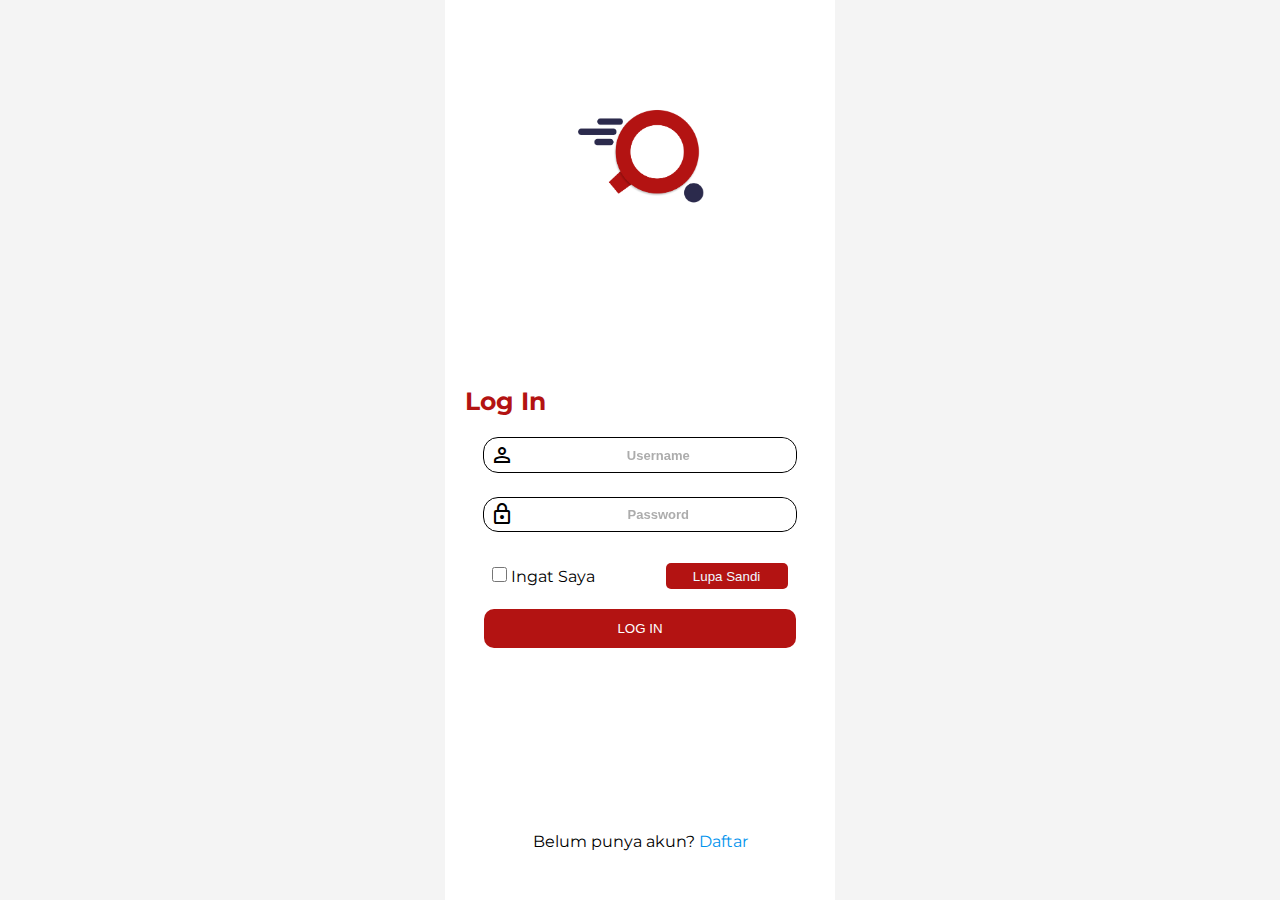
<file: index.html>
<!DOCTYPE html>
<html lang="en">
  <head>
    <meta charset="UTF-8" />
    <meta name="viewport" content="width=device-width, initial-scale=1.0" />
    <meta name="author" content="Andreas alex" />
    <meta name="description" content="Official website e-commerce LapaQ" />
    <link rel="icon" href="assets/img/logo lapaQ.svg" type="image/x-icon" />
    <link
      href="https://cdn.jsdelivr.net/npm/bootstrap@5.0.2/dist/css/bootstrap.min.css"
      rel="stylesheet"
      integrity="sha384-EVSTQN3/azprG1Anm3QDgpJLIm9Nao0Yz1ztcQTwFspd3yD65VohhpuuCOmLASjC"
      crossorigin="anonymous" />
    <link rel="stylesheet" href="./assets/css/login.css" />
    <link
      href="https://fonts.googleapis.com/css2?family=Material+Symbols+Outlined"
      rel="stylesheet" />

    <title>Lapaq - Homepage</title>
  </head>
  <body>
    <div class="container">
      <div class="logo">
        <img src="assets/img/lapaq-logo.png" alt="logo lapaq" />
      </div>
      <div class="form-login">
        <h3 id="login">Log In</h3>
        <form action="/login" method="post" id="login-form">
          <div class="username">
            <span class="material-symbols-outlined"> person </span>
            <input
              type="text"
              id="username"
              name="username"
              placeholder="Username"
              required />
          </div>
          <div class="password">
            <span class="material-symbols-outlined"> lock </span>
            <input
              type="password"
              id="password"
              name="password"
              placeholder="Password"
              required />
          </div>
          <div class="cta">
            <div class="cta-ingat-saya">
              <input type="checkbox" id="cb-ingat-saya" name="ingatSaya" />
              <label for="ingatSaya">Ingat Saya </label>
            </div>
            <button type="button" id="lupa-sandi">
              <a href="lupa-sandi">Lupa Sandi</a>
            </button>
          </div>
          <button type="submit" id="btn-login">LOG IN</button>
        </form>
      </div>
      <div class="saran">
        <span>Belum punya akun? <a href="register.html">Daftar</a></span>
      </div>
    </div>
  </body>

  <script
    src="https://cdn.jsdelivr.net/npm/bootstrap@5.0.2/dist/js/bootstrap.bundle.min.js"
    integrity="sha384-MrcW6ZMFYlzcLA8Nl+NtUVF0sA7MsXsP1UyJoMp4YLEuNSfAP+JcXn/tWtIaxVXM"
    crossorigin="anonymous"></script>
  <script src="./assets/js/login.js"></script>
</html>
</file>
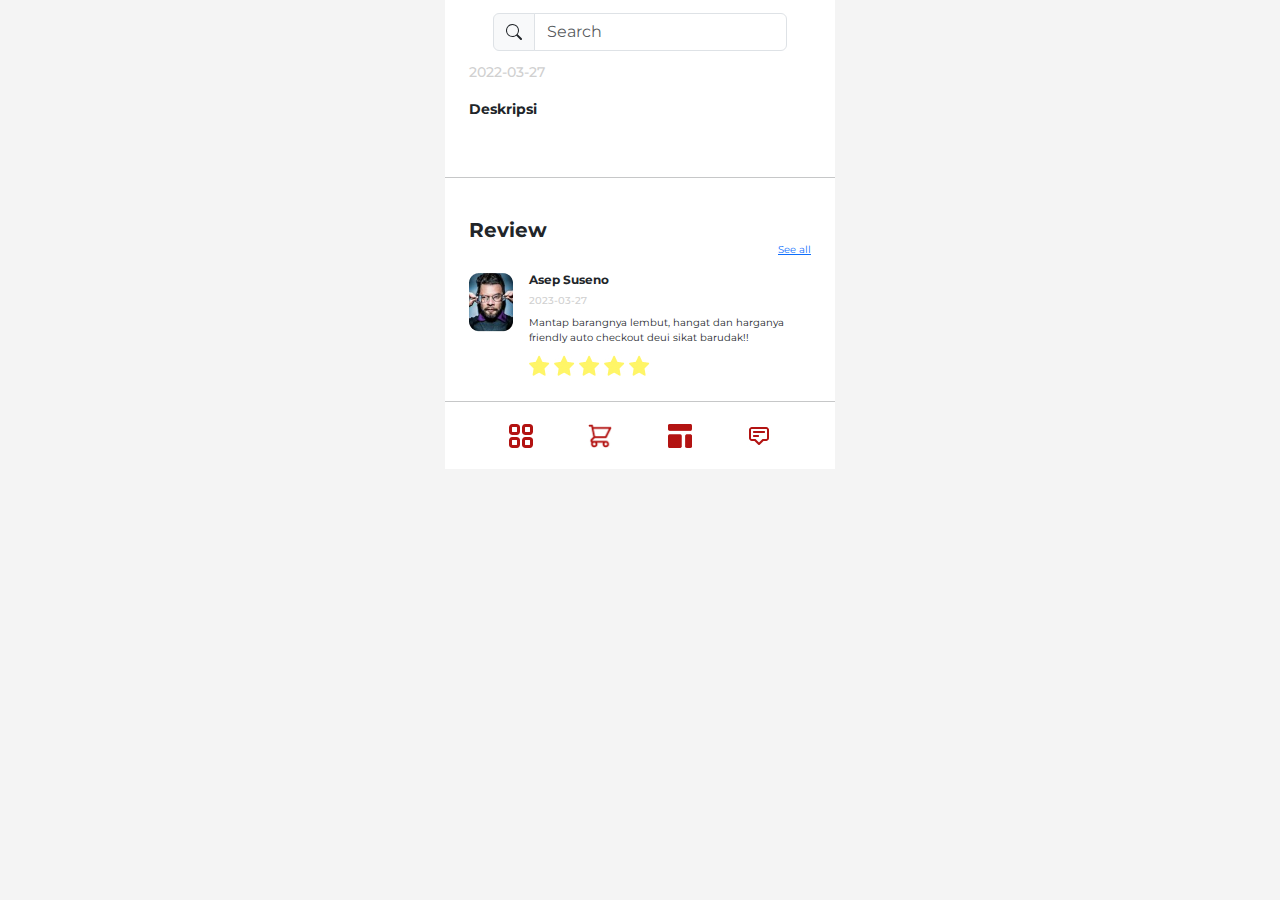
<file: catalog.html>
<!DOCTYPE html>
<html lang="en">
<head>
  <meta charset="UTF-8" />
  <meta name="viewport" content="width=device-width, initial-scale=1.0" />
  <meta name="author" content="Intan Nur Fathonah" />
  <meta name="description" content="Official website e-commerce LapaQ" />
  <link rel="icon" href="./assets/img/LapaQ - logo - svg.svg" type="image/x-icon"/>
  <link rel="stylesheet" href="./assets/plugin/bootstrap-5.3.2-dist/css/bootstrap.css"/>
    <link rel="stylesheet" href="./assets/plugin/bootstrap-5.3.2-dist/css/bootstrap.css"/>    
    <link rel="stylesheet" href="./assets/css/catalog.css">
    <title>Catalog Product</title>
</head>
<body>
  <section>
    <section class="container">
      <section class="form-search search-input">
          <nav class="navbar">
              <div class="container-fluid form-search">
                <form class="container-fluid">
                  <div class="input-group wrap-input">
                    <span class="input-group-text" id="basic-addon1">
                      <svg
                        xmlns="http://www.w3.org/2000/svg"
                        width="16"
                        height="16"
                        fill="currentColor"
                        class="bi bi-search"
                        viewBox="0 0 16 16"
                      >
                        <path
                          d="M11.742 10.344a6.5 6.5 0 1 0-1.397 1.398h-.001c.03.04.062.078.098.115l3.85 3.85a1 1 0 0 0 1.415-1.414l-3.85-3.85a1.007 1.007 0 0 0-.115-.1zM12 6.5a5.5 5.5 0 1 1-11 0 5.5 5.5 0 0 1 11 0z"
                        />
                      </svg>
                    </span>
                    <input
                      name="search"
                      type="text"
                      class="form-control"
                      placeholder="Search"
                      aria-label="Search"
                      id="search"
                      aria-describedby="basic-addon1"
                      style="width: 70%"
                    />
                  </div>
                </form>
              </div>
            </nav>
      </section>
      <section class="info-product">
        <div class="img-product" id="img-product"></div>
        <div class="title-product">
          <div class="name-product" id="name-product"></div>
          <div class="price-product" id="price-product"></div>
        </div>
        <div class="date-product">
          <h2>2022-03-27</h2>
        </div>
        <div class="desc-product" id="desc-product">
          <h2>Deskripsi</h2>
        </div>
        <div class="d-grid gap-2 btn-checkout" id="btn-checkout"></div>
      </section>  
      <hr class="hr_1">
      <section class="review-product">
        <div class="title-review">
          <h1>Review</h1>
        </div>
        <div class="seeall-review">
          <a href="#"><p>See all</p></a>
        </div>
        <div class="desc-review">
          <div class="user-avatar">
            <img src="./assets/img/LapaQ - Profil chat_1.jpg"/>
          </div>
          <div class="user-review">
            <div class="username"><h2>Asep Suseno</h2></div>
            <div class="date"><h3>2023-03-27</h3></div>
            <div class="text"><p>Mantap barangnya lembut, hangat dan harganya friendly auto checkout deui sikat barudak!!</p></div>
            <div class="stars">
              <img src="./assets/img/LapaQ - Star.jpg"/>
              <img src="./assets/img/LapaQ - Star.jpg"/>
              <img src="./assets/img/LapaQ - Star.jpg"/>
              <img src="./assets/img/LapaQ - Star.jpg"/>
              <img src="./assets/img/LapaQ - Star.jpg"/>
            </div>
          </div>
        </div>
      </section>
      <hr class="hr_2">
      <section class="footer">
        <section class="d-flex justify-content-evenly menu-bar">
          <div class="icon-menu">
            <a href="#"><img src="./assets/img/LapaQ - Icon_1.jpg"/></a>
          </div>
          <div class="icon-menu">
            <a href="#"><img src="./assets/img/LapaQ - icon_2.jpg"/></a>
          </div>
          <div class="icon-menu">
            <a href="#"><img src="./assets/img/LapaQ - icon_3.jpg"/></a>
          </div>
          <div class="icon-menu">
            <a href="#"><img src="./assets/img/LapaQ - icon_4.jpg"/></a>
          </div>
        </section>
      </section>
    </section>
  </section>
    <script src="assets/plugin/bootstrap-5.3.2-dist/js/bootstrap.js"></script>
    <script src="./assets/js/catalog.js"></script>
  </body>
</html>
</file>
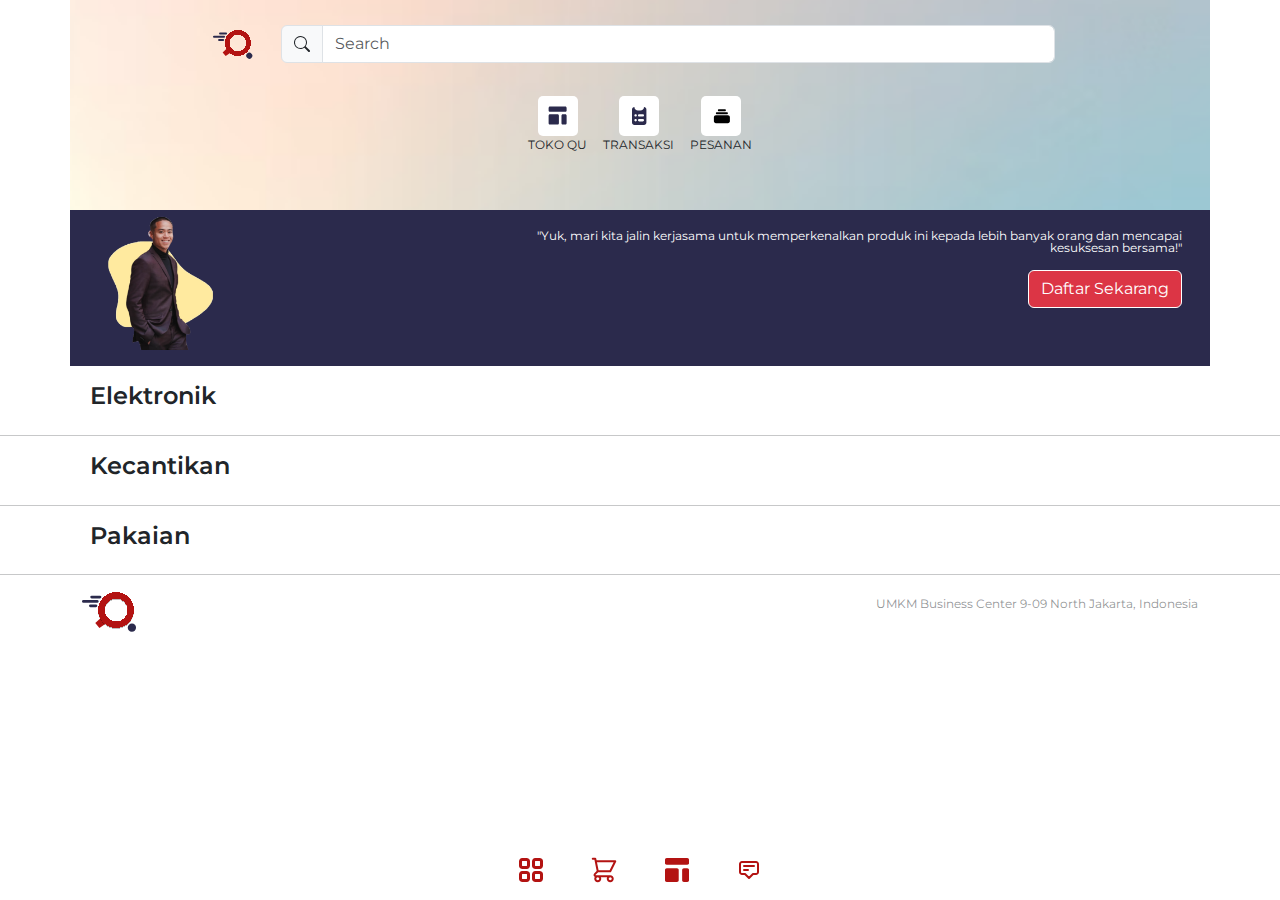
<file: home.html>
<!DOCTYPE html>
<html lang="en">
  <head>
    <meta charset="UTF-8" />
    <meta name="viewport" content="width=device-width, initial-scale=1.0" />
    <meta name="author" content="Muhammad Faozan" />
    <meta name="description" content="Official website e-commerce LapaQ" />
    <link rel="icon" href="assets/img/logo lapaQ.svg" type="image/x-icon" />
    <link
      rel="stylesheet"
      href="assets/plugin/bootstrap-5.3.2-dist/css/bootstrap.css"
    />
    <link rel="stylesheet" href="assets/css/home.css" />
    <title>Home</title>
  </head>
  <body>
    <div class="utama">
      <div class="cnt">
        <div
          class="container-lg px-0 bg py-3"
          style="background-image: url(assets/img/Rectangle\ 40.png)"
        >
          <!-- START SEARCH AND LOGO -->
          <nav class="navbar d-flex nav">
            <div>
              <a class="navbar-brand" href="#">
                <img
                  src="assets/img/logo lapaQ.svg"
                  alt="Bootstrap"
                  width="40"
                  height="40"
                />
              </a>
            </div>
            <div class="wrapper-input">
              <form class="container-fluid">
                <div class="input-group wrap-input">
                  <span class="input-group-text" id="basic-addon1">
                    <svg
                      xmlns="http://www.w3.org/2000/svg"
                      width="16"
                      height="16"
                      fill="currentColor"
                      class="bi bi-search"
                      viewBox="0 0 16 16"
                    >
                      <path
                        d="M11.742 10.344a6.5 6.5 0 1 0-1.397 1.398h-.001c.03.04.062.078.098.115l3.85 3.85a1 1 0 0 0 1.415-1.414l-3.85-3.85a1.007 1.007 0 0 0-.115-.1zM12 6.5a5.5 5.5 0 1 1-11 0 5.5 5.5 0 0 1 11 0z"
                      />
                    </svg>
                  </span>
                  <input
                    name="search"
                    type="text"
                    class="form-control"
                    placeholder="Search"
                    aria-label="Search"
                    id="search"
                    aria-describedby="basic-addon1"
                    style="width: 70%"
                  />
                </div>
              </form>
            </div>
          </nav>

          <!-- END LOGO AND SEARCH -->

          <!-- START NAV ICON -->

          <div class="container-fluid py-4">
            <div
              class="d-flex justify-content-center align-items-center text-center gap-3 mx-auto"
            >
              <div>
                <img src="assets/img/Group 143.svg" alt="" />
                <p>TOKO QU</p>
              </div>
              <div>
                <img src="assets/img/Group 144.svg" alt="" />
                <p>TRANSAKSI</p>
              </div>
              <div>
                <img src="assets/img/Group 145.svg" alt="" />
                <p>PESANAN</p>
              </div>
            </div>
          </div>
        </div>

        <!-- END NAV ICON -->

        <!-- START BANNER -->

        <div class="container-lg bg">
          <div class="d-flex">
            <div class="wrapper-img ms-2">
              <img
                class="imgA"
                src="assets/img/a42f837c-47f5-45ea-a69c-c249f5f93a9b-removebg-preview.png"
                alt=""
                width="140px"
              />
            </div>
            <div
              class="text-white text-end motivasi justify-content-center align-items-center ms-auto py-3 pe-3"
            >
              <p>
                "Yuk, mari kita jalin kerjasama untuk memperkenalkan produk ini
                kepada lebih banyak orang dan mencapai kesuksesan bersama!"
              </p>
              <button class="btn btn-danger border border-white">
                Daftar Sekarang
              </button>
            </div>
          </div>
        </div>
        <!-- END BANNER -->
        <div class="mt-3">
          <div class="container-lg">
          <h4 class="ms-2 fw-semibold">Elektronik</h4>
        </div>
        </div>

        <!-- START CARD PRODUCT -->

        <div style="width: 100%">
          <div class="spinner-border mx-auto" id="loading" role="status">
            <span class="visually-hidden">Loading...</span>
          </div>
        </div>
        <div
          class="row container-lg gap-2 d-flex justify-content-center align-items-center mx-auto"
          id="list-products"
        ></div>
        <hr />
        <div class="mt-3">
          <div class="container-lg">
            <h4 class="ms-2 fw-semibold">Kecantikan</h4>
          </div>
        </div>
        <div
          class="row container-lg gap-2 d-flex justify-content-center align-items-center mx-auto"
          id="list-kecantikan"
        ></div>
        <hr />
        <div class="mt-3">
          <div class="container-lg">
            <h4 class="ms-2 fw-semibold">Pakaian</h4>
          </div>
        </div>
        <div
          class="row container-lg gap-2 d-flex justify-content-center align-items-center mx-auto"
          id="list-pakaian"
        ></div>
        <hr />

        <!-- END CARD PRODUCT -->

        <!-- START FOOTER  -->
        <div
          class="container-lg footer d-flex align-items-center justify-content-center"
          style="padding-bottom: 80px"
        >
          <div>
            <img src="assets/img/logo lapaQ.svg" alt="logo" title="LapaQ" />
          </div>
          <div style="width: 50%" class="ms-auto text-end text-body-tertiary">
            <p>UMKM Business Center 9-09 North Jakarta, Indonesia</p>
          </div>
        </div>
        <!-- END FOOTER -->

        <!-- START NAVIGATION -->
        <div class="nav-bottom">
          <div
            class="d-flex gap-5 justify-content-center align-items-center"
            style="height: 60px"
          >
            <div>
              <img src="assets/img/grid (1).jpg" alt="" />
            </div>
            <div>
              <img src="assets/img/Vector (2).svg" alt="" />
            </div>
            <div>
              <img src="assets/img/Vector (3).svg" alt="" />
            </div>
            <div>
              <img src="assets/img/AnnotationOutline (1).svg" alt="" />
            </div>
          </div>
        </div>
        <!-- END NAVIGATION -->
      </div>
    </div>
    <script src="assets/plugin/bootstrap-5.3.2-dist/js/bootstrap.js"></script>
    <script src="assets/js/home.js"></script>
  </body>
</html>
</file>
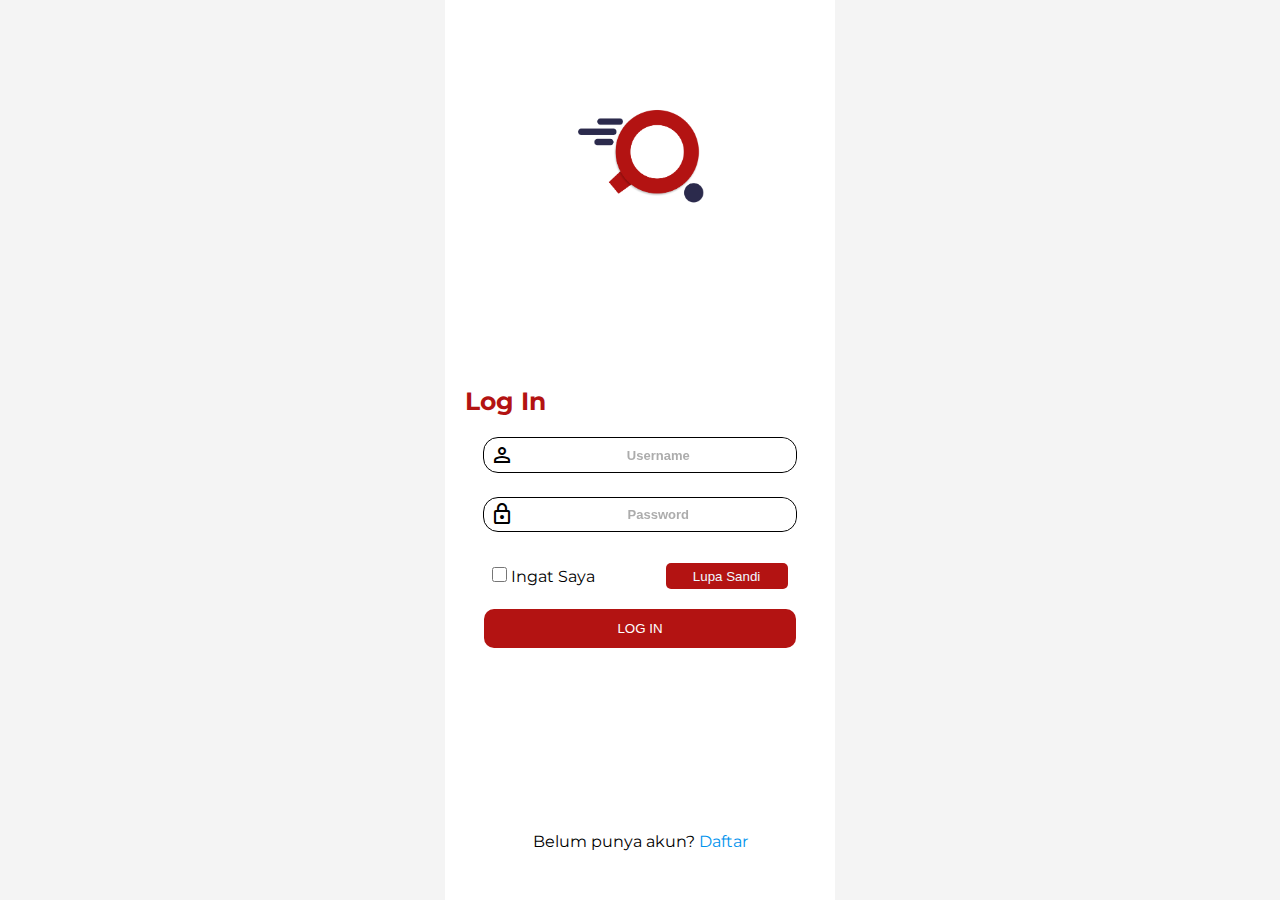
<file: login.html>
<!DOCTYPE html>
<html lang="en">
  <head>
    <meta charset="UTF-8" />
    <meta name="viewport" content="width=device-width, initial-scale=1.0" />

    <link
      href="https://cdn.jsdelivr.net/npm/bootstrap@5.0.2/dist/css/bootstrap.min.css"
      rel="stylesheet"
      integrity="sha384-EVSTQN3/azprG1Anm3QDgpJLIm9Nao0Yz1ztcQTwFspd3yD65VohhpuuCOmLASjC"
      crossorigin="anonymous" />
    <link rel="stylesheet" href="./assets/css/login.css" />
    <link
      href="https://fonts.googleapis.com/css2?family=Material+Symbols+Outlined"
      rel="stylesheet" />

    <title>Lapaq - Homepage</title>
  </head>
  <body>
    <div class="container">
      <div class="logo">
        <img src="assets/img/lapaq-logo.png" alt="logo lapaq" />
      </div>
      <div class="form-login">
        <h3 id="login">Log In</h3>
        <form action="/login" method="post" id="login-form">
          <div class="username">
            <span class="material-symbols-outlined"> person </span>
            <input
              type="text"
              id="username"
              name="username"
              placeholder="Username"
              required />
          </div>
          <div class="password">
            <span class="material-symbols-outlined"> lock </span>
            <input
              type="password"
              id="password"
              name="password"
              placeholder="Password"
              required />
          </div>
          <div class="cta">
            <div class="cta-ingat-saya">
              <input type="checkbox" id="cb-ingat-saya" name="ingatSaya" />
              <label for="ingatSaya">Ingat Saya </label>
            </div>
            <button type="button" id="lupa-sandi">
              <a href="lupa-sandi">Lupa Sandi</a>
            </button>
          </div>
          <button type="submit" id="btn-login">LOG IN</button>
        </form>
      </div>
      <div class="saran">
        <span>Belum punya akun? <a href="register.html">Daftar</a></span>
      </div>
    </div>
  </body>

  <script
    src="https://cdn.jsdelivr.net/npm/bootstrap@5.0.2/dist/js/bootstrap.bundle.min.js"
    integrity="sha384-MrcW6ZMFYlzcLA8Nl+NtUVF0sA7MsXsP1UyJoMp4YLEuNSfAP+JcXn/tWtIaxVXM"
    crossorigin="anonymous"></script>
  <script src="./assets/js/login.js"></script>
</html>
</file>
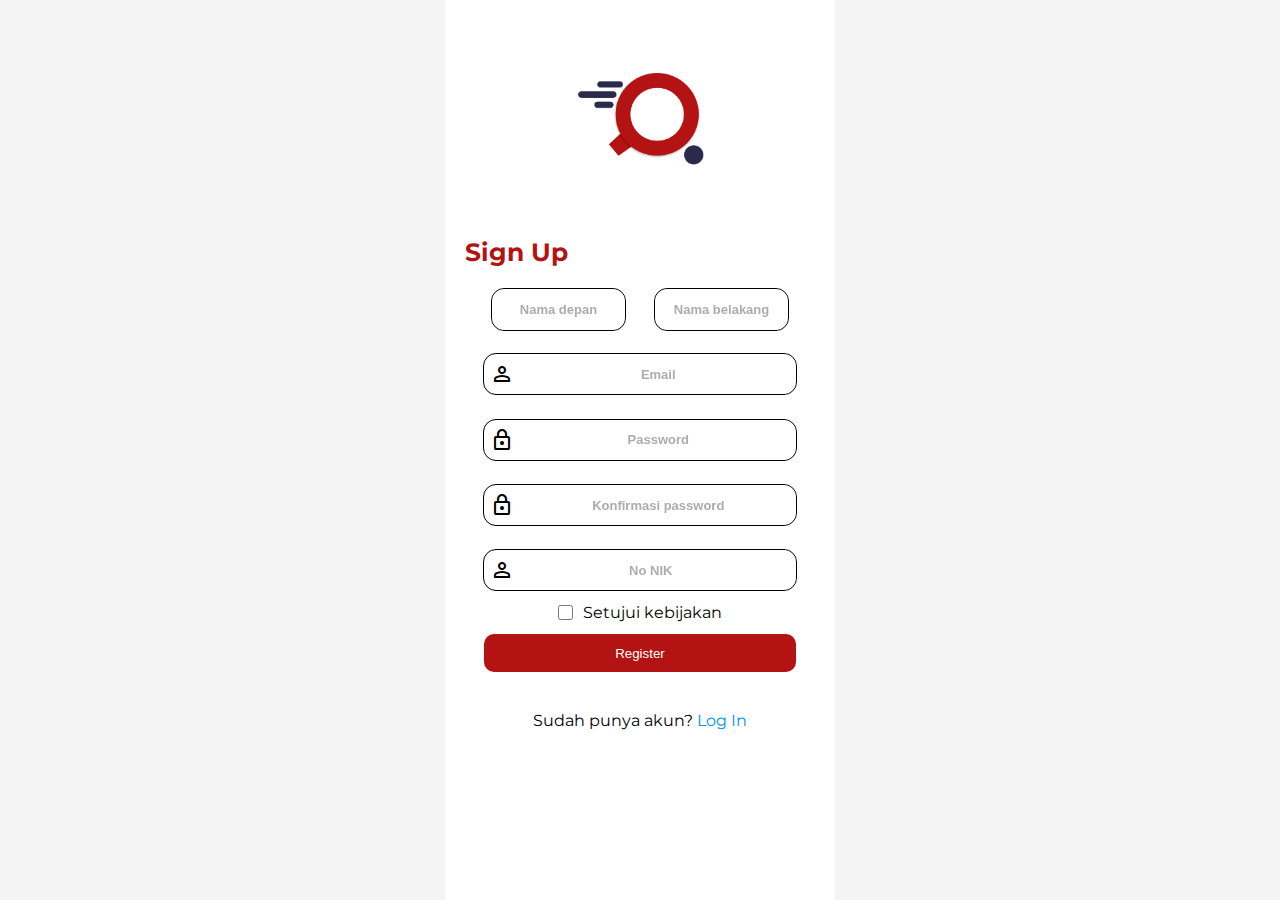
<file: register.html>
<!DOCTYPE html>
<html lang="en">
  <head>
    <meta charset="UTF-8" />
    <meta name="viewport" content="width=device-width, initial-scale=1.0" />
    <meta name="author" content="Andreas Alex" />
    <meta name="description" content="Official website e-commerce LapaQ" />
    <link rel="icon" href="assets/img/logo lapaQ.svg" type="image/x-icon" />
    <link
      href="https://fonts.googleapis.com/css2?family=Material+Symbols+Outlined"
      rel="stylesheet" />
    <link
      href="https://cdn.jsdelivr.net/npm/bootstrap@5.0.2/dist/css/bootstrap.min.css"
      rel="stylesheet"
      integrity="sha384-EVSTQN3/azprG1Anm3QDgpJLIm9Nao0Yz1ztcQTwFspd3yD65VohhpuuCOmLASjC"
      crossorigin="anonymous" />
    <link rel="stylesheet" href="./assets/css/register.css" />
    <title>Lapaq - Homepage</title>
  </head>
  <body>
    <div>
      <div class="container">
        <div class="logo">
          <img src="assets/img/lapaq-logo.png" alt="logo lapaq" />
        </div>
        <div class="form-daftar">
          <h3 id="daftar">Sign Up</h3>
          <form action="/daftar" method="post" id="form-regis">
            <div class="wrapper-nama">
              <div class="nama-depan">
                <input
                  type="text"
                  id="nama-depan"
                  name="nama-depan"
                  class="form-control input-nama-depan"
                  placeholder="Nama depan" />
              </div>

              <div class="nama-belakang">
                <input
                  type="text"
                  id="nama-belakang"
                  nama="nama-belakang"
                  placeholder="Nama belakang" />
              </div>
            </div>

            <div class="email">
              <span class="material-symbols-outlined"> person </span>
              <input
                type="email"
                id="email"
                name="email"
                placeholder="Email"
                required />
            </div>

            <div class="password">
              <span class="material-symbols-outlined"> lock </span>
              <input
                type="password"
                id="password"
                name="password"
                placeholder="Password"
                required />
            </div>

            <div class="con-password">
              <span class="material-symbols-outlined"> lock </span>
              <input
                type="password"
                id="con-password"
                name="password"
                placeholder="Konfirmasi password"
                required />
            </div>

            <div class="no-nik">
              <span class="material-symbols-outlined"> person </span>
              <input
                type="number"
                id="no-nik"
                name="No NIK"
                placeholder="No NIK"
                required />
            </div>

            <div class="cta">
              <div class="cta-kebijakan">
                <input
                  type="checkbox"
                  id="cb-kebijakan"
                  name="Setujui kebijakan" />
                <label for="setujui-kebijakan">Setujui kebijakan</label>
              </div>
            </div>
            <button type="submit" id="submit">Register</button>
          </form>
        </div>
        <div class="saran">
          <span>Sudah punya akun? <a href="index.html">Log In</a></span>
        </div>
      </div>
    </div>

    <script
      src="https://cdn.jsdelivr.net/npm/bootstrap@5.0.2/dist/js/bootstrap.bundle.min.js"
      integrity="sha384-MrcW6ZMFYlzcLA8Nl+NtUVF0sA7MsXsP1UyJoMp4YLEuNSfAP+JcXn/tWtIaxVXM"
      crossorigin="anonymous"></script>
    <script src="./assets/js/register.js"></script>
  </body>
</html>
</file>
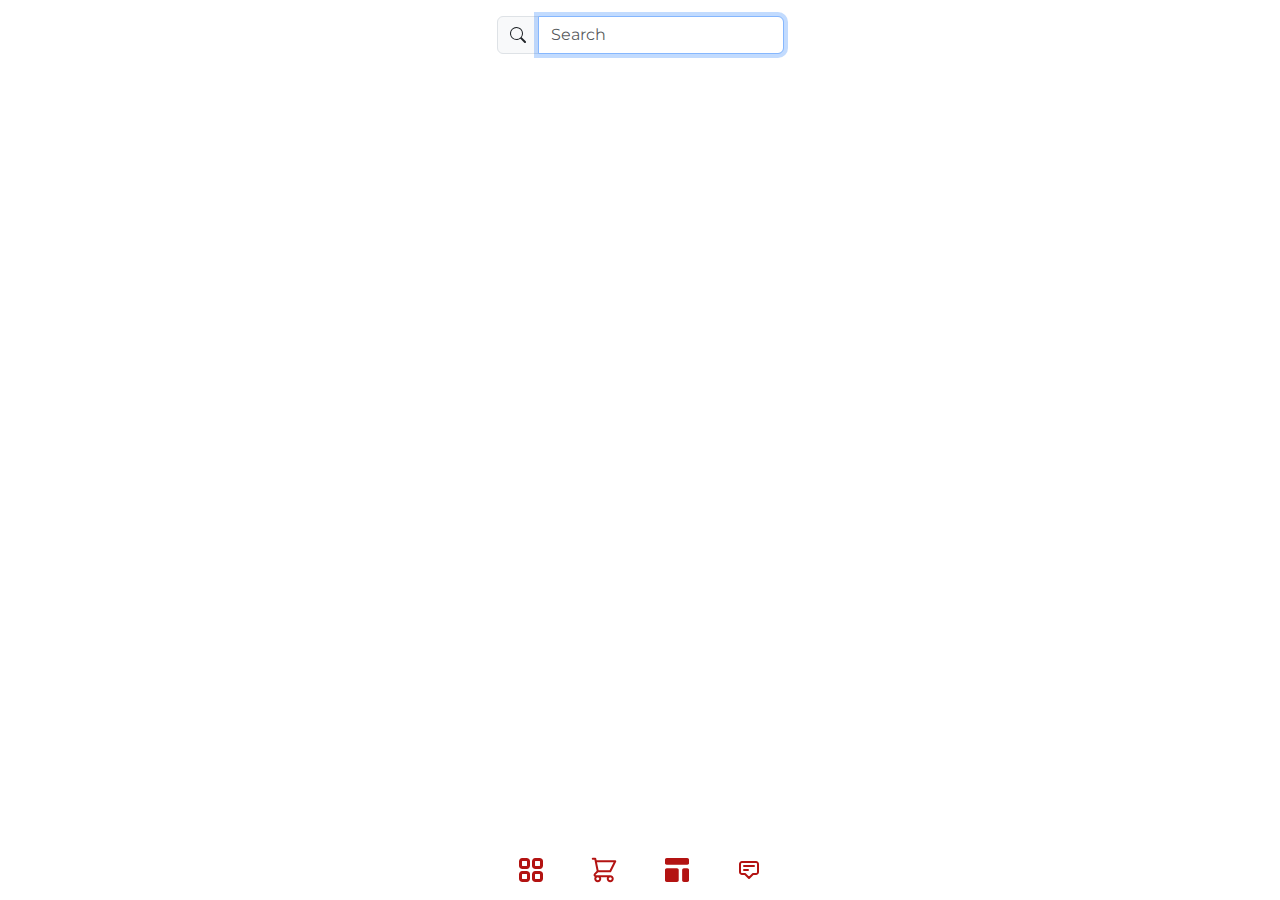
<file: search.html>
<!DOCTYPE html>
<html lang="en">
  <head>
    <meta charset="UTF-8" />
    <meta name="viewport" content="width=device-width, initial-scale=1.0" />
    <meta name="author" content="Muhammad Faozan" />
    <meta name="description" content="Official website e-commerce LapaQ" />
    <link rel="icon" href="assets/img/logo lapaQ.svg" type="image/x-icon" />
    <link
      rel="stylesheet"
      href="/assets/plugin/bootstrap-5.3.2-dist/css/bootstrap.css"
    />
    <link rel="stylesheet" href="/assets/css/search.css" />
    <title>Search</title>
  </head>
  <body>
    <div class="utama">
      <div class="cnt">
        <nav
          class="navbar d-flex nav mx-auto justify-content-center align-items-center py-3"
        >
          <div class=" container-lg justify-content-center d d-flex">
            <form>
              <div class="input-group wrap-input">
                <span class="input-group-text" id="basic-addon1">
                  <svg
                    xmlns="http://www.w3.org/2000/svg"
                    width="16"
                    height="16"
                    fill="currentColor"
                    class="bi bi-search"
                    viewBox="0 0 16 16"
                  >
                    <path
                      d="M11.742 10.344a6.5 6.5 0 1 0-1.397 1.398h-.001c.03.04.062.078.098.115l3.85 3.85a1 1 0 0 0 1.415-1.414l-3.85-3.85a1.007 1.007 0 0 0-.115-.1zM12 6.5a5.5 5.5 0 1 1-11 0 5.5 5.5 0 0 1 11 0z"
                    />
                  </svg>
                </span>
                <input
                  type="text"
                  class="form-control"
                  placeholder="Search"
                  aria-label="Search"
                  id="search"
                  aria-describedby="basic-addon1"
                  autofocus
                />
              </div>
            </form>
          </div>
        </nav>

        <div>
          <div
            class="row container-lg gap-2 d-flex justify-content-center align-items-center mx-auto mt-5"
            id="list-products"
          ></div>
        </div>
        <div class="nav-bottom">
          <div
            class="d-flex gap-5 justify-content-center align-items-center"
            style="height: 60px"
          >
            <div>
              <a href="home.html">
                <img src="assets/img/grid (1).jpg" alt=""
              /></a>
            </div>
            <div>
              <img src="assets/img/Vector (2).svg" alt="" />
            </div>
            <div>
              <img src="assets/img/Vector (3).svg" alt="" />
            </div>
            <div>
              <img src="assets/img/AnnotationOutline (1).svg" alt="" />
            </div>
          </div>
        </div>
      </div>
    </div>

    <script src="assets/plugin/bootstrap-5.3.2-dist/js/bootstrap.js"></script>
    <script src="assets/js/serach.js"></script>
  </body>
</html>
</file>
<file: assets/css/login.css>
@import url('https://fonts.googleapis.com/css2?family=Montserrat:wght@300;500;600;700&display=swap');

* {
    padding: 0;
    margin: 0;
    text-decoration: none;
}
body {
    box-sizing: border-box;
    font-family: 'montserrat', sans-serif;
    background-color: rgb(244, 244, 244);
}

.container {
    background: white;
    width: 390px;
    height: 100vh;
    margin: auto;
    display: flex;
    flex-direction: column;
    align-items: center;
    justify-content: space-between;
}
.form-login {
    height: 46%;
    width: 100%;
    display: flex;
    flex-direction: column;
    align-items: center;
    justify-content: center;
}
.form-login form {
    margin-top: 10px;
    width: 100%;
    display: flex;
    flex-direction: column;
    justify-content: center;
    align-items: center;
}
.form-login form .username,
.form-login form .password {
    display: flex;
    align-items: center;
    justify-content: center;
    width: 80%;
    /* padding: 3% 0; */
    margin: 3% 0;
    border: solid 1px black;
    border-radius: 15px;
    text-align: center;
}
.form-login form #username,
.form-login form #password {
    width: 100%;
    padding: 3% 0;
    border-radius: 0 15px 15px 0;
    border: none;
    text-align: center;
    font-weight: bold;
    filter: opacity(0.6);
    font-size: small;
} 
.form-login form span {
    margin: 0 2%;
}
.form-login #login {
    width: 100%;
    padding-left: 10%;
    text-align: start;
    color: #B31312;
    font-size: 25px;
    font-weight: bold;
}
.cta {
    margin-top: 5%;
    display: flex;
    width: 100%;
    justify-content: center;
    align-items: center;
}
.cta  input[type="checkbox"] {
    width: 15px;
    height: 15px;
}

.cta #lupa-sandi {
    width: 122px;
    height: 26px;
    border-radius: 5px;
    border: none;
    background: #B31312;
    cursor: pointer;
}
.cta #lupa-sandi:hover {
    background-color: #890606;
}
.cta #lupa-sandi a {
    color: aliceblue;
    text-decoration: none;
}
.cta #lupa-sandi, 
.cta .cta-ingat-saya {
    margin: 0 9%;
}
.logo {
    height: 35%;
    width: 100%;
    display: flex;
    align-items: center;
    justify-content: center;
}
.logo img {
    width: 128px;
    height: auto;
}
#btn-login {
    width: 80%;
    padding: 3%;
    border-radius: 10px;
    border: none;
    background: #B31312;
    color: white;
    margin-top: 20px;
}
#btn-login:hover {
    background-color: #890606;
}
.saran {
    height: 20%;
    width: 100%;
    /* background: rgb(133, 112, 112); */
    display: flex;
    align-items: center;
    justify-content: center;
    /* position: absolute; */
}
.saran span {
    margin-top: 80px;
    position: relative;
    margin-bottom: 5%;
    left: 0px;
}
.saran span a {
    color: #0093ED;
    text-decoration: none;
}
</file>
<file: assets/css/catalog.css>
@import url('https://fonts.googleapis.com/css2?family=Montserrat:wght@300;500;600;700&display=swap');

body {
    box-sizing: border-box;
    font-family: 'Montserrat', sans-serif;
    background-color: rgb(244, 244, 244);
}
.container {
    margin: auto;
    padding-left: 24px;
    padding-right: 24px;
    width: 390px;
    background-color: #FFF;
    }
.container .hr_1 {
    background-color: #BFBEBE;
    margin-top: 39.5px;
    margin-bottom: 39.5px;
    margin-left: -24px;
    margin-right: -24px;
}
.container .hr_2 {
    background-color: #BFBEBE;
    margin-left: -24px;
    margin-right: -24px;
    margin-top: 0;
    margin-bottom: 0;
}
.container .search-input {
    padding-top: 5px;
    margin-bottom: 5px;
}
.container .search-input .navbar .form-search .search button {
    border: 1px solid #D0D0D0;
}
.container .info-product .img-product img{
    width: 100%;
    border-radius: 20px;
    margin-top: 20px;
    margin-bottom: 20px;
}
.container .info-product .title-product {
    display: flex;
    justify-content: space-between;
}
.container .info-product .title-product .name-product h1 {
    font-size: 20px;
    font-weight: bold;
    margin-bottom: 0;
}
.container .info-product .title-product .price-product h1 {
    font-size: 20px;
    font-weight: bold;
    margin-bottom: 0;
} 
.container .info-product .date-product h2 {
    font-size: 14px;
    margin-bottom: 0;
    color: #D0D0D0;
}
.container .info-product .desc-product {
    margin-top: 20px;
    margin-bottom: 20px;
}
.container .info-product .desc-product h2 {
    font-size: 14px;
    font-weight: bold;
}
.container .info-product .desc-product p {
    font-size: 10px;
    line-height: 13px;
    text-align: justify;
}
.container .info-product .btn-checkout button {
    font-size: 14px;
    color: #FFF;
    margin-left: 29px;
    margin-right: 29px;
}
.container .review-product .title-review h1 {
    font-size: 20px;
    font-weight: bold;
    margin-bottom: 0;
}
.container .review-product .seeall-review {
    display: flex;
    justify-content: right;
}
.container .review-product .seeall-review a p {
    font-size: 10px;
    margin-bottom: 0;
}
.container .review-product .desc-review {
    display: flex;
    padding-top: 16px;
    padding-bottom: 16px;
}
.container .review-product .desc-review .user-review {
    padding-left: 16px;
    padding-right: 16px;
}
.container .review-product .desc-review .user-review .username h2 {
    font-size: 12px;
    font-weight: bold;
}
.container .review-product .desc-review .user-review .date h3 {
    color: #D0D0D0;
    font-size: 10px;
}
.container .review-product .desc-review .user-review .text p {
    font-size: 10px;
    margin-bottom: 0;
}
.container .review-product .desc-review .user-review .stars {
    margin-top: 8px;
    margin-bottom: 8px;
}
.container .footer {
    padding-top: 5px;
    padding-bottom: 5px;
}
.container .footer .menu-bar .icon-menu {
    padding: 16px;
}
.container .footer .menu-bar .icon-menu img {
    width: 24px;
    height: 24px;
}
</file>
<file: assets/css/home.css>
@import url('https://fonts.googleapis.com/css2?family=Montserrat:wght@300;500;600;700&display=swap');

body {
    font-family: 'Montserrat', sans-serif;
    font-size: 12px;
}
.utama{
    background-color: rgb(237, 237, 237);
}
a{
    text-decoration: none;
    color: black;
}
.cnt {
    /* width: 390px; */
    margin: auto;
    background-color: white;
}

.bg {
    background-position: center;
    background-repeat: no-repeat;
    background-size: cover;
}

.wrapper-input {
    width: 70%;
}

.nav {
    justify-content: center !important;
}

.bg {
    background-color: #2B2A4C;
    padding-bottom: 1rem;
}

.wrapper-img {
    position: relative;
}

.imgB {
    position: absolute;
    z-index: 0;
    top: 20px;

}

.motivasi {
    width: 60%;
}

.motivasi p {
    padding-top: 4px;
    line-height: 1;
}

.nav-bottom{
    display: flex;
    justify-content: center;
    align-items: center;
    margin: auto;
    background-color: white;
    height: 60px;
    position: fixed;
    bottom: 0;
    width: 100%;
}
</file>
<file: assets/css/register.css>
@import url("https://fonts.googleapis.com/css2?family=Montserrat:wght@300;500;600;700&display=swap");

* {
  padding: 0;
  margin: 0;
  text-decoration: none;
}
body {
  box-sizing: border-box;
  font-family: "montserrat", sans-serif;
  background-color: rgb(244, 244, 244);
}

.container {
  background: white;
  width: 390px;
  height: 100vh;
  margin: auto;
  display: flex;
  flex-direction: column;
  align-items: center;
  /* justify-content: space-between; */
  /* position: sticky; */
  /* height: fit-content; */
}
.form-daftar {
  /* height: 56%; */
  width: 100%;
  display: flex;
  flex-direction: column;
  align-items: center;
  justify-content: center;
}
#daftar {
  width: 100%;
  padding-left: 10%;
  text-align: start;
  color: #B31312;
  font-size: 25px;
  font-weight: bold;
}
.form-daftar form {
  margin-top: 10px;
  width: 100%;
  display: flex;
  flex-direction: column;
  justify-content: center;
  align-items: center;
}
.form-daftar form .no-nik,
.form-daftar form .password,
.form-daftar form .con-password,
.form-daftar form .email {
  display: flex;
  align-items: center;
  justify-content: center;
  width: 80%;
  margin: 3% 0;
  border: solid 1px black;
  border-radius: 13px;
  text-align: center;
}
.form-daftar form .wrapper-nama {
  display: flex;
  justify-content: center;
}
.form-daftar form .wrapper-nama .nama-depan,
.form-daftar form .wrapper-nama .nama-belakang {
  display: flex;
  align-items: center;
  justify-content: center;
  width: 37.5%;
  margin: 3% 4%;
  border: solid 1px black;
  border-radius: 13px;
  text-align: center;
}
.form-daftar form .wrapper-nama #nama-depan,
.form-daftar form .wrapper-nama #nama-belakang {
  width: 100%;
  padding: 10% 0;
  /* background-color: firebrick; */
  border: none;
  border-radius: 13px;
  text-align: center;
  font-size: small;
  font-weight: bold;
  filter: opacity(0.6);
}
.form-daftar form #no-nik,
.form-daftar form #password,
.form-daftar form #con-password,
.form-daftar form #email {
  width: 100%;
  padding: 4% 0;
  border-radius: 0 13px 13px 0;
  border: none;
  font-size: small;
  text-align: center;
  font-weight: bold;
  filter: opacity(0.6);
}
.form-daftar form span {
  margin: 0 2%;
}
.form-daftar #login {
  width: 100%;
  padding-left: 10%;
  text-align: start;
  color: #b31312;
  font-size: 25px;
}
.cta {
  /* margin-top: 5%; */
  display: flex;
  width: 100%;
  justify-content: center;
  align-items: center;
}
.cta input[type="checkbox"] {
  width: 15px;
  height: 15px;
  margin-right: 10px;
}
.cta .cta-kebijakan {
  margin: 0 10%;
  display: flex;
  align-items: center;
  /* background-color: #0093ED; */
}
.logo {
  height: 25%;
  padding: 6px;
  width: 100%;
  display: flex;
  align-items: center;
  justify-content: center;
}
.logo img {
  width: 128px;
  height: auto;
}

#submit {
  width: 80%;
  padding: 3%;
  border-radius: 10px;
  border: none;
  background: #b31312;
  color: white;
  margin-top: 12px;
  cursor: pointer;
}
#submit:hover {
  background-color: #890606;
}
.saran {
  height: auto;
  margin-top: 10%;
  width: 100%;
  /* background: rgb(133, 112, 112); */
  display: flex;
  align-items: center;
  justify-content: center;
  /* position: absolute; */
}
.saran span {
  /* position: relative; */
  /* margin-bottom: 24px; */
  left: 0px;
}
.saran span a {
  color: #0093ed;
  text-decoration: none;
}
</file>
<file: assets/css/search.css>
@import url('https://fonts.googleapis.com/css2?family=Montserrat:wght@300;500;600;700&display=swap');

body {
    font-family: 'Montserrat', sans-serif;
    font-size: 12px;
}

.utama{
    height: 100vh;
    background-color: rgb(237, 237, 237);
}
.cnt {
    height: 100vh;
    background-color: white;
}

.nav-bottom{
    display: flex;
    justify-content: center;
    align-items: center;
    margin: auto;
    background-color: white;
    height: 60px;
    position: fixed;
    bottom: 0;
    width: 100%;
}
a {
    text-decoration: none;
    color: black;
}
</file>
